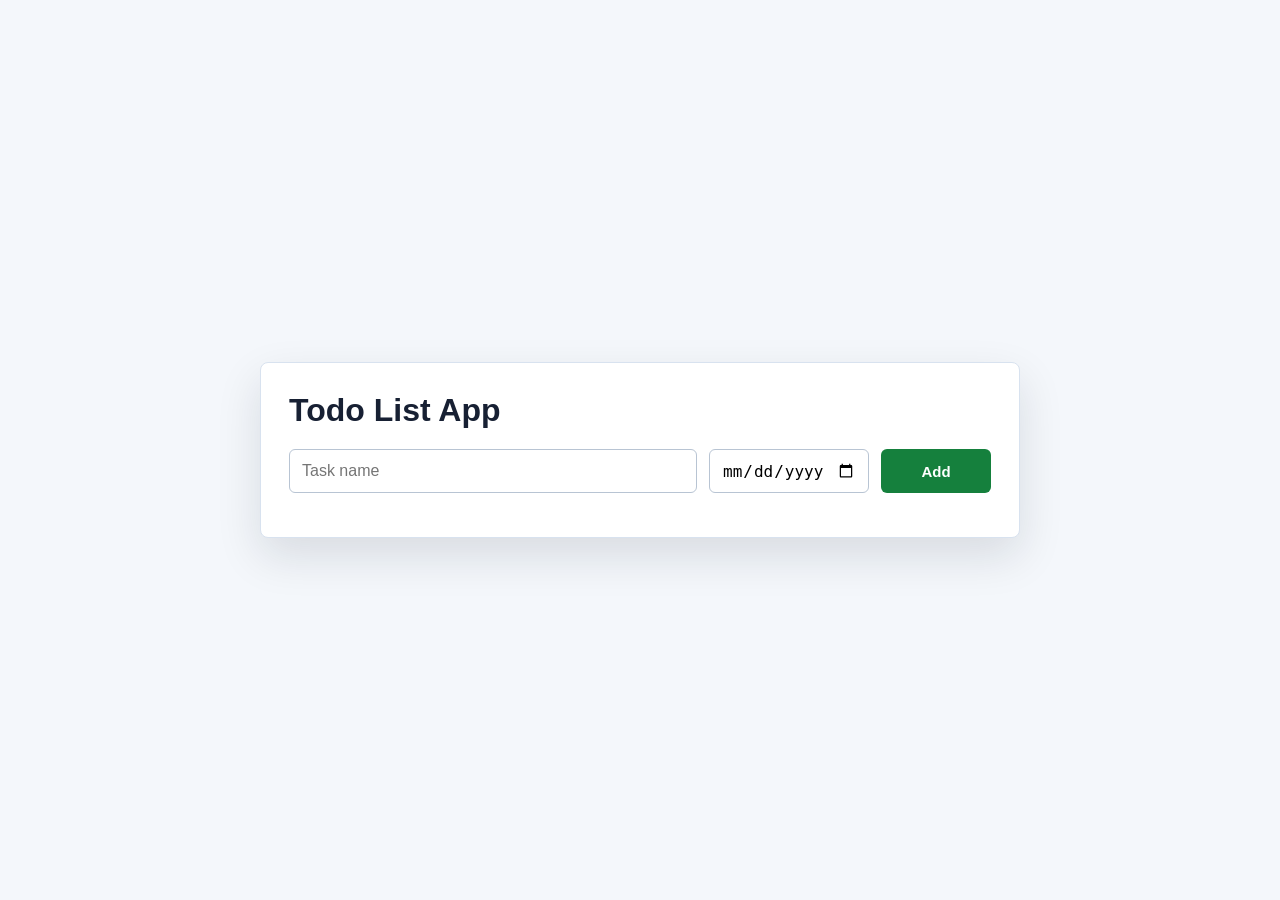
<file: index.html>
<!DOCTYPE html>
<html lang="en">
  <head>
    <meta charset="UTF-8">
    <meta name="viewport" content="width=device-width, initial-scale=1.0">
    <meta http-equiv="refresh" content="0; url=todo.html">
    <title>Todo List App</title>
    <link rel="canonical" href="todo.html">
  </head>
  <body>
    <p><a href="todo.html">Open Todo List App</a></p>
  </body>
</html>
</file>
<file: styles.css>
* {
  box-sizing: border-box;
}

body {
  min-height: 100vh;
  margin: 0;
  display: grid;
  place-items: center;
  padding: 24px;
  font-family: Arial, Helvetica, sans-serif;
  color: #172033;
  background: #f4f7fb;
}

.appShell {
  width: min(100%, 760px);
}

.todoApp {
  padding: 28px;
  background: #ffffff;
  border: 1px solid #d8e2ef;
  border-radius: 8px;
  box-shadow: 0 18px 45px rgba(17, 24, 39, 0.12);
}

h1 {
  margin: 0 0 20px;
  font-size: 32px;
  line-height: 1.2;
  letter-spacing: 0;
}

.todoGrid,
.todoInputGrid {
  display: grid;
  grid-template-columns: minmax(0, 1fr) 160px 110px;
  gap: 12px;
  align-items: stretch;
}

.todoInputGrid {
  margin-bottom: 16px;
}

.inputCss,
.dateCss,
.todoName,
.todoDate {
  min-height: 44px;
  width: 100%;
  border: 1px solid #b8c4d3;
  border-radius: 6px;
  font-size: 16px;
}

.inputCss,
.dateCss {
  padding: 10px 12px;
  background: #ffffff;
}

.todoName,
.todoDate {
  display: flex;
  align-items: center;
  padding: 10px 12px;
  background: #f8fafc;
  overflow-wrap: anywhere;
}

.todoDate {
  color: #475569;
}

.addCss,
.deleteCss {
  min-height: 44px;
  padding: 0 14px;
  color: white;
  border: none;
  border-radius: 6px;
  font-size: 15px;
  font-weight: 700;
  cursor: pointer;
}

.addCss {
  background-color: #15803d;
}

.deleteCss {
  background-color: #b91c1c;
}

.addCss:hover {
  background-color: #166534;
}

.deleteCss:hover {
  background-color: #991b1b;
}

.emptyState {
  grid-column: 1 / -1;
  margin: 0;
  padding: 14px 12px;
  color: #64748b;
  background: #f8fafc;
  border: 1px dashed #b8c4d3;
  border-radius: 6px;
}

@media (max-width: 760px) {
  body {
    align-items: start;
    padding: 16px;
  }

  .appShell {
    margin-top: 24px;
  }

  .todoApp {
    padding: 20px;
  }

  .todoGrid,
  .todoInputGrid {
    grid-template-columns: minmax(0, 1fr) 140px;
  }

  .addCss,
  .deleteCss {
    grid-column: 1 / -1;
  }
}

@media (max-width: 520px) {
  body {
    padding: 12px;
  }

  .todoApp {
    padding: 16px;
  }

  h1 {
    font-size: 26px;
  }

  .todoGrid,
  .todoInputGrid {
    grid-template-columns: 1fr;
  }
}
</file>
